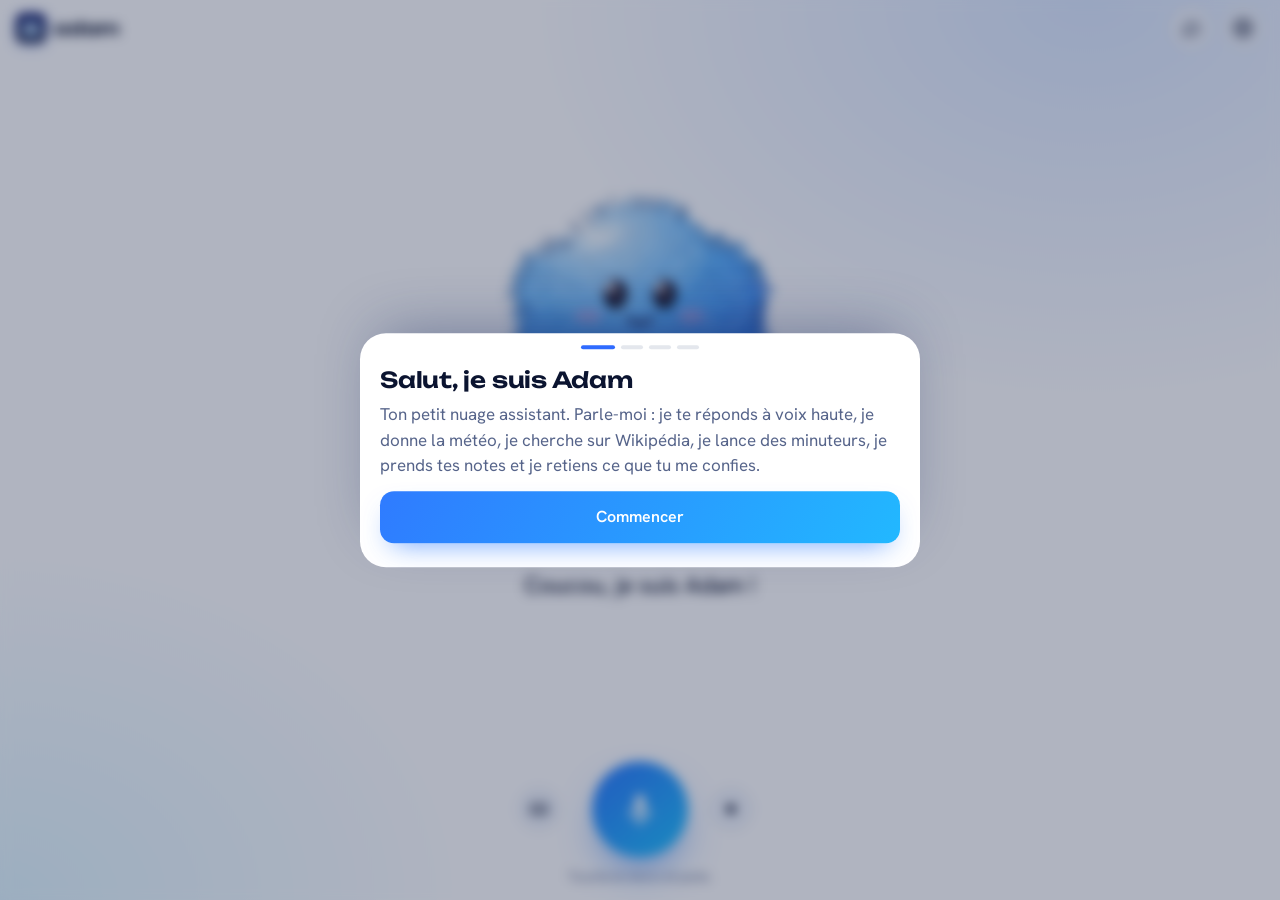
<file: index.html>
<!DOCTYPE html>
<html lang="fr">
<head>
<meta charset="utf-8">
<meta name="viewport" content="width=device-width, initial-scale=1, viewport-fit=cover, user-scalable=no">
<title>Adam</title>
<meta name="description" content="Adam, ton petit nuage assistant : parle-lui, il te répond.">
<meta name="theme-color" content="#ffffff">
<meta name="apple-mobile-web-app-capable" content="yes">
<meta name="mobile-web-app-capable" content="yes">
<meta name="apple-mobile-web-app-title" content="Adam">
<meta name="apple-mobile-web-app-status-bar-style" content="default">
<link rel="apple-touch-icon" href="icone-180.png">
<link rel="icon" type="image/png" href="favicon.png">
<link rel="manifest" href="manifest.webmanifest">
<link rel="preconnect" href="https://fonts.googleapis.com">
<link rel="preconnect" href="https://fonts.gstatic.com" crossorigin>
<link rel="stylesheet" href="https://fonts.googleapis.com/css2?family=Unbounded:wght@600;700&family=Hanken+Grotesk:wght@400;500;600&family=Martian+Mono:wght@400;500&display=swap">
<link rel="stylesheet" href="app.css?v=4">
</head>
<body data-perso="adam">
<div id="fond"></div>
<canvas id="feux" aria-hidden="true"></canvas>

<div class="ecran">
  <header class="haut">
    <div class="marque"><img src="icone-180.png" alt="" style="border-radius:8px"> adam</div>
    <button class="rond" id="btnDiscussion" type="button" aria-label="Discussion">
      <svg viewBox="0 0 24 24" fill="none" stroke="currentColor" stroke-width="2" stroke-linecap="round" stroke-linejoin="round"><path d="M21 12a8 8 0 0 1-11.6 7.1L4 20l1-4.6A8 8 0 1 1 21 12z"/></svg>
    </button>
    <button class="rond" id="btnReglages" type="button" aria-label="Réglages">
      <svg viewBox="0 0 24 24" fill="none" stroke="currentColor" stroke-width="2" stroke-linecap="round" stroke-linejoin="round"><circle cx="12" cy="12" r="3"/><path d="M19.4 15a1.7 1.7 0 0 0 .3 1.8l.1.1a2 2 0 1 1-2.8 2.8l-.1-.1a1.7 1.7 0 0 0-1.8-.3 1.7 1.7 0 0 0-1 1.5V21a2 2 0 1 1-4 0v-.1a1.7 1.7 0 0 0-1.1-1.5 1.7 1.7 0 0 0-1.8.3l-.1.1a2 2 0 1 1-2.8-2.8l.1-.1a1.7 1.7 0 0 0 .3-1.8 1.7 1.7 0 0 0-1.5-1H3a2 2 0 1 1 0-4h.1a1.7 1.7 0 0 0 1.5-1.1 1.7 1.7 0 0 0-.3-1.8l-.1-.1a2 2 0 1 1 2.8-2.8l.1.1a1.7 1.7 0 0 0 1.8.3H9a1.7 1.7 0 0 0 1-1.5V3a2 2 0 1 1 4 0v.1a1.7 1.7 0 0 0 1 1.5 1.7 1.7 0 0 0 1.8-.3l.1-.1a2 2 0 1 1 2.8 2.8l-.1.1a1.7 1.7 0 0 0-.3 1.8V9a1.7 1.7 0 0 0 1.5 1H21a2 2 0 1 1 0 4h-.1a1.7 1.7 0 0 0-1.5 1z"/></svg>
    </button>
  </header>

  <main class="scene">
    <div id="cloud" role="button" tabindex="0" aria-label="Parler à Adam">
<svg viewBox="0 0 260 190" id="cloudSvg" aria-hidden="true">
        <defs>
          <!-- v14 : LA FAMILLE D'ADAM — 6 persos en pate a modeler brillante -->
          <clipPath id="c-adam">
            <ellipse cx="130" cy="126" rx="98" ry="50"/><ellipse cx="80" cy="96" rx="50" ry="44"/>
            <ellipse cx="180" cy="96" rx="50" ry="44"/><ellipse cx="130" cy="70" rx="58" ry="48"/>
          </clipPath>
          <clipPath id="c-nova"><ellipse cx="130" cy="108" rx="86" ry="76"/></clipPath>
          <clipPath id="c-mochi"><path d="M28 134 C28 78 72 52 130 52 C188 52 232 78 232 134 C232 170 196 182 130 182 C64 182 28 170 28 134 Z"/></clipPath>
          <clipPath id="c-piment"><path d="M130 24 C178 24 214 86 214 128 C214 164 180 184 130 184 C80 184 46 164 46 128 C46 86 82 24 130 24 Z"/></clipPath>
          <clipPath id="c-miel"><path d="M52 86 C52 52 88 44 130 44 C172 44 208 52 208 86 L216 150 C218 174 186 184 130 184 C74 184 42 174 44 150 Z"/></clipPath>
          <clipPath id="c-pousse"><path d="M130 30 C188 30 212 76 210 118 C208 162 176 184 130 184 C84 184 52 162 50 118 C48 76 72 30 130 30 Z"/></clipPath>

          <!-- matiere : une couleur par perso (clair en haut a gauche, profond sur les bords) -->
          <radialGradient id="g-adam" cx="36%" cy="24%" r="85%"><stop offset="0" stop-color="#d9f1ff"/><stop offset=".45" stop-color="#5cb4ff"/><stop offset="1" stop-color="#1d5fe0"/></radialGradient>
          <radialGradient id="g-nova" cx="36%" cy="26%" r="82%"><stop offset="0" stop-color="#eee3ff"/><stop offset=".45" stop-color="#a27bff"/><stop offset="1" stop-color="#5226cf"/></radialGradient>
          <radialGradient id="g-mochi" cx="36%" cy="26%" r="85%"><stop offset="0" stop-color="#ffe6f2"/><stop offset=".45" stop-color="#ff7dba"/><stop offset="1" stop-color="#d42a78"/></radialGradient>
          <radialGradient id="g-piment" cx="36%" cy="26%" r="84%"><stop offset="0" stop-color="#ffe2d8"/><stop offset=".45" stop-color="#ff7656"/><stop offset="1" stop-color="#cf2f1d"/></radialGradient>
          <radialGradient id="g-miel" cx="36%" cy="26%" r="84%"><stop offset="0" stop-color="#fff6cf"/><stop offset=".45" stop-color="#ffc640"/><stop offset="1" stop-color="#e07f06"/></radialGradient>
          <radialGradient id="g-pousse" cx="36%" cy="26%" r="84%"><stop offset="0" stop-color="#e9ffd9"/><stop offset=".45" stop-color="#74da5e"/><stop offset="1" stop-color="#258f35"/></radialGradient>
          <linearGradient id="g-ombreBas" x1="0" y1="0" x2="0" y2="1"><stop offset=".55" stop-color="#140a30" stop-opacity="0"/><stop offset="1" stop-color="#140a30" stop-opacity=".26"/></linearGradient>
          <radialGradient id="g-rim" cx="50%" cy="45%" r="62%"><stop offset=".72" stop-color="#fff" stop-opacity="0"/><stop offset="1" stop-color="#fff" stop-opacity=".32"/></radialGradient>
          <radialGradient id="g-reflet" cx="50%" cy="50%" r="50%"><stop offset="0" stop-color="#fff" stop-opacity=".9"/><stop offset=".6" stop-color="#fff" stop-opacity=".25"/><stop offset="1" stop-color="#fff" stop-opacity="0"/></radialGradient>
          <radialGradient id="g-sol" cx="50%" cy="50%" r="50%"><stop offset="0" stop-color="#140a30" stop-opacity=".22"/><stop offset="1" stop-color="#140a30" stop-opacity="0"/></radialGradient>
          <radialGradient id="g-etoile" cx="40%" cy="30%" r="70%"><stop offset="0" stop-color="#fff6b0"/><stop offset="1" stop-color="#ffb800"/></radialGradient>
          <radialGradient id="g-casque" cx="35%" cy="30%" r="75%"><stop offset="0" stop-color="#6c6c8e"/><stop offset="1" stop-color="#22223a"/></radialGradient>
          <radialGradient id="g-couronne" cx="40%" cy="30%" r="80%"><stop offset="0" stop-color="#ffd9ea"/><stop offset="1" stop-color="#f0498c"/></radialGradient>
          <radialGradient id="g-flamme" cx="40%" cy="70%" r="80%"><stop offset="0" stop-color="#fff2a8"/><stop offset=".5" stop-color="#ffb12e"/><stop offset="1" stop-color="#ff6a1f"/></radialGradient>
          <radialGradient id="g-feuille" cx="35%" cy="30%" r="80%"><stop offset="0" stop-color="#c8ff9e"/><stop offset="1" stop-color="#2f9e2f"/></radialGradient>
          <radialGradient id="pupG" cx="38%" cy="28%" r="70%"><stop offset="0" stop-color="#3b3352"/><stop offset="1" stop-color="#0d0a18"/></radialGradient>
          <filter id="flou" x="-50%" y="-50%" width="200%" height="200%"><feGaussianBlur stdDeviation="3"/></filter>
          <!-- v15 : fourrure douce (bords duveteux + grain de feutrine) -->
          <filter id="fourrure" x="-8%" y="-12%" width="116%" height="124%">
            <feTurbulence type="fractalNoise" baseFrequency=".55" numOctaves="2" seed="4" result="n"/>
            <feDisplacementMap in="SourceGraphic" in2="n" scale="4.5" xChannelSelector="R" yChannelSelector="G" result="d"/>
            <feTurbulence type="fractalNoise" baseFrequency=".9" numOctaves="2" seed="9" result="g"/>
            <feColorMatrix in="g" type="matrix" values="0 0 0 0 1  0 0 0 0 1  0 0 0 0 1  0 0 0 .34 -.15" result="clair"/>
            <feColorMatrix in="g" type="matrix" values="0 0 0 0 .08  0 0 0 0 .04  0 0 0 0 .2  0 0 0 -.3 .1" result="sombre"/>
            <feComposite in="clair" in2="d" operator="in" result="c2"/>
            <feComposite in="sombre" in2="d" operator="in" result="s2"/>
            <feMerge><feMergeNode in="d"/><feMergeNode in="s2"/><feMergeNode in="c2"/></feMerge>
          </filter>
        </defs>

        <!-- ombre au sol -->
        <ellipse id="sol" cx="130" cy="186" rx="78" ry="7" fill="url(#g-sol)"/>

        <g id="cloudBody" filter="url(#fourrure)">
          <!-- ADAM : le nuage (bleu) -->
          <g class="corps" data-p="adam">
            <g clip-path="url(#c-adam)">
              <rect width="260" height="190" fill="url(#g-adam)"/><rect width="260" height="190" fill="url(#g-ombreBas)"/>
              <rect width="260" height="190" fill="url(#g-rim)"/>
              <ellipse cx="98" cy="50" rx="34" ry="16" fill="url(#g-reflet)" transform="rotate(-18 98 50)"/>
              <ellipse cx="84" cy="44" rx="7" ry="4" fill="#fff" opacity=".9" transform="rotate(-25 84 44)"/>
            </g>
          </g>

          <!-- NOVA : la boule a antenne etoilee (violet) -->
          <g class="corps" data-p="nova">
            <g class="acc acc-antenne"><path d="M130 34 Q127 18 139 8" fill="none" stroke="#6a3fe0" stroke-width="5" stroke-linecap="round"/>
            <g class="acc acc-etoile"><path d="M140 -6 L144.5 3 L154 4.2 L147 10.8 L148.8 20.2 L140 15.6 L131.2 20.2 L133 10.8 L126 4.2 L135.5 3 Z" fill="url(#g-etoile)" stroke="#ffb800" stroke-width="2.5" stroke-linejoin="round"/></g></g>
            <g clip-path="url(#c-nova)">
              <rect width="260" height="190" fill="url(#g-nova)"/><rect width="260" height="190" fill="url(#g-ombreBas)"/>
              <rect width="260" height="190" fill="url(#g-rim)"/>
              <ellipse cx="96" cy="58" rx="30" ry="16" fill="url(#g-reflet)" transform="rotate(-28 96 58)"/>
              <ellipse cx="84" cy="54" rx="7" ry="4" fill="#fff" opacity=".9" transform="rotate(-35 84 54)"/>
            </g>
          </g>

          <!-- MOCHI : le mochi au casque audio (rose) -->
          <g class="corps" data-p="mochi">
            <g clip-path="url(#c-mochi)">
              <rect width="260" height="190" fill="url(#g-mochi)"/><rect width="260" height="190" fill="url(#g-ombreBas)"/>
              <rect width="260" height="190" fill="url(#g-rim)"/>
              <ellipse cx="88" cy="74" rx="34" ry="14" fill="url(#g-reflet)" transform="rotate(-16 88 74)"/>
              <ellipse cx="72" cy="72" rx="7" ry="4" fill="#fff" opacity=".9" transform="rotate(-20 72 72)"/>
            </g>
            <g class="acc acc-casque"><path d="M40 118 C36 40 224 40 220 118" fill="none" stroke="#2c2c48" stroke-width="9" stroke-linecap="round"/>
            <path d="M48 92 C64 52 196 52 212 92" fill="none" stroke="#fff" stroke-opacity=".22" stroke-width="2.5" stroke-linecap="round"/>
            <rect x="18" y="98" width="30" height="44" rx="13" fill="url(#g-casque)"/>
            <rect x="212" y="98" width="30" height="44" rx="13" fill="url(#g-casque)"/>
            <rect x="24" y="104" width="7" height="16" rx="3.5" fill="#fff" opacity=".25"/>
            <rect x="218" y="104" width="7" height="16" rx="3.5" fill="#fff" opacity=".25"/></g>
          </g>

          <!-- PIMENT : l'oeuf a la petite flamme (corail) -->
          <g class="corps" data-p="piment">
            <g class="acc acc-flamme"><path d="M130 30 C112 20 120 4 134 -4 C130 6 144 8 146 18 C148 26 140 32 130 30 Z" fill="url(#g-flamme)"/>
            <path d="M131 26 C124 20 128 12 134 8 C134 14 140 16 139 21 C138 25 135 27 131 26 Z" fill="#fff4b8" opacity=".85"/></g>
            <g clip-path="url(#c-piment)">
              <rect width="260" height="190" fill="url(#g-piment)"/><rect width="260" height="190" fill="url(#g-ombreBas)"/>
              <rect width="260" height="190" fill="url(#g-rim)"/>
              <ellipse cx="100" cy="62" rx="26" ry="14" fill="url(#g-reflet)" transform="rotate(-40 100 62)"/>
              <ellipse cx="90" cy="60" rx="6" ry="3.6" fill="#fff" opacity=".9" transform="rotate(-48 90 60)"/>
            </g>
          </g>

          <!-- MIEL : le flan a la couronne (dore) -->
          <g class="corps" data-p="miel">
            <g clip-path="url(#c-miel)">
              <rect width="260" height="190" fill="url(#g-miel)"/><rect width="260" height="190" fill="url(#g-ombreBas)"/>
              <path d="M40 40 H220 V70 C206 70 204 84 192 84 C180 84 180 66 166 70 C154 74 156 92 142 90 C130 88 132 72 118 72 C104 72 106 86 92 84 C80 82 82 68 68 70 C56 72 50 66 40 64 Z" fill="#c4650a" opacity=".55"/>
              <rect width="260" height="190" fill="url(#g-rim)"/>
              <ellipse cx="94" cy="58" rx="30" ry="10" fill="url(#g-reflet)" transform="rotate(-8 94 58)"/>
              <ellipse cx="80" cy="56" rx="7" ry="3.6" fill="#fff" opacity=".9" transform="rotate(-10 80 56)"/>
            </g>
            <g class="acc acc-couronne"><path d="M100 48 L97 20 L114 34 L130 12 L146 34 L163 20 L160 48 Z" fill="url(#g-couronne)" stroke="#e23a7f" stroke-width="2.5" stroke-linejoin="round"/>
            <circle cx="97" cy="19" r="4.5" fill="#fff4fa"/><circle cx="130" cy="11" r="5" fill="#fff4fa"/><circle cx="163" cy="19" r="4.5" fill="#fff4fa"/></g>
          </g>

          <!-- POUSSE : le haricot a la pousse (vert) -->
          <g class="corps" data-p="pousse">
            <g class="acc acc-pousse"><path d="M130 34 C130 26 129 20 127 14" fill="none" stroke="#2f8f2f" stroke-width="4.5" stroke-linecap="round"/>
            <path d="M127 16 C112 2 96 6 92 15 C104 24 118 24 127 16 Z" fill="url(#g-feuille)"/>
            <path d="M128 14 C140 -2 160 0 165 9 C152 20 138 20 128 14 Z" fill="url(#g-feuille)"/>
            <path d="M125 15 C114 11 104 12 97 15 M130 13 C142 8 152 7 160 9" fill="none" stroke="#1f7a1f" stroke-opacity=".45" stroke-width="1.6" stroke-linecap="round"/></g>
            <g clip-path="url(#c-pousse)">
              <rect width="260" height="190" fill="url(#g-pousse)"/><rect width="260" height="190" fill="url(#g-ombreBas)"/>
              <rect width="260" height="190" fill="url(#g-rim)"/>
              <ellipse cx="98" cy="62" rx="28" ry="15" fill="url(#g-reflet)" transform="rotate(-32 98 62)"/>
              <ellipse cx="86" cy="58" rx="6.5" ry="3.8" fill="#fff" opacity=".9" transform="rotate(-38 86 58)"/>
            </g>
          </g>
        </g>

        <!-- Yeux : deux petits points brillants -->
        <g id="eyes">
          <ellipse class="eyeW eyeWL" cx="110" cy="96" rx="11" ry="14" fill="transparent"/>
          <ellipse class="eyeW eyeWR" cx="150" cy="96" rx="11" ry="14" fill="transparent"/>
          <g class="pupil pupilL">
            <ellipse class="iris" cx="110" cy="96" rx="9.5" ry="12" fill="url(#pupG)"/>
            <circle class="sp big" cx="106.5" cy="90.5" r="3.6" fill="#fff"/>
            <circle class="sp sml" cx="113" cy="100" r="1.6" fill="#fff" opacity=".7"/>
          </g>
          <g class="pupil pupilR">
            <ellipse class="iris" cx="150" cy="96" rx="9.5" ry="12" fill="url(#pupG)"/>
            <circle class="sp big" cx="146.5" cy="90.5" r="3.6" fill="#fff"/>
            <circle class="sp sml" cx="153" cy="100" r="1.6" fill="#fff" opacity=".7"/>
          </g>
        </g>

        <!-- yeux heureux ^^ / clin d'oeil -->
        <g id="happyEyes" fill="none" stroke="#1d1530" stroke-width="5" stroke-linecap="round">
          <path class="arcL" d="M99 100 Q110 84 121 100"/>
          <path class="arcR" d="M139 100 Q150 84 161 100"/>
        </g>
        <!-- yeux coeur -->
        <g id="heartEyes" fill="#ff3d7a" stroke="#fff" stroke-width="1.8">
          <path class="hL" d="M110 108 C95 98 98 82 110 90 C122 82 125 98 110 108 Z"/>
          <path class="hR" d="M150 108 C135 98 138 82 150 90 C162 82 165 98 150 108 Z"/>
        </g>
        <!-- larme -->
        <path id="larme" d="M98 110 Q90 123 98 130 Q106 123 98 110 Z" fill="#7fd0ff" stroke="#fff" stroke-width="1.5"/>

        <!-- Joues -->
        <ellipse class="blush" cx="88" cy="114" rx="11" ry="6.5" fill="#ff9cc0" opacity=".35"/>
        <ellipse class="blush" cx="172" cy="114" rx="11" ry="6.5" fill="#ff9cc0" opacity=".35"/>

        <!-- Bouche -->
        <path id="mouth" d="M121 116 Q130 124 139 116" stroke="#2a1838" stroke-width="2.8" fill="none" stroke-linecap="round"/>

        <!-- Etoiles decoratives -->
        <g id="deco">
          <path class="star s1" d="M30 52l2.5 5 5.5.8-4 3.9.9 5.5-4.9-2.6-4.9 2.6.9-5.5-4-3.9 5.5-.8z" fill="#fff"/>
          <path class="star s2" d="M228 44l2 4 4.4.6-3.2 3.1.7 4.4-3.9-2.1-3.9 2.1.7-4.4-3.2-3.1 4.4-.6z" fill="#fff"/>
          <circle class="star s3" cx="22" cy="88" r="2" fill="#fff"/>
          <circle class="star s4" cx="238" cy="80" r="1.6" fill="#fff"/>
          <circle class="star s5" cx="48" cy="34" r="1.5" fill="#fff"/>
          <circle class="star s6" cx="212" cy="30" r="1.5" fill="#fff"/>
        </g>

        <!-- Points de reflexion -->
        <g id="thinkDots" opacity="0">
          <circle cx="196" cy="50" r="3.4" fill="#fff"/>
          <circle cx="208" cy="40" r="2.7" fill="#fff" opacity=".75"/>
          <circle cx="218" cy="31" r="2" fill="#fff" opacity=".45"/>
        </g>
      </svg>
    </div>
    <div id="ombre" aria-hidden="true"></div>
    <canvas id="ligne" aria-hidden="true"></canvas>
    <div class="paroles" aria-live="polite">
      <div id="etat"></div>
      <div id="dejaDit"></div>
      <div id="reponse">Coucou, je suis Adam !</div>
      <button class="signaler" id="btnSignaler" type="button" hidden>Signaler cette réponse</button>
      <div class="actions-carte" id="actions"></div>
      <div class="minuteurs" id="minuteurs"></div>
    </div>
  </main>

  <footer class="bas">
    <form class="saisie" id="saisie" hidden>
      <input id="texte" type="text" enterkeyhint="send" autocomplete="off" placeholder="Écris à Adam…" aria-label="Message pour Adam">
      <button type="submit">Envoyer</button>
    </form>
    <div class="commandes">
      <button class="rond" id="btnClavier" type="button" aria-label="Écrire au lieu de parler">
        <svg viewBox="0 0 24 24" fill="none" stroke="currentColor" stroke-width="2" stroke-linecap="round"><rect x="2.5" y="6" width="19" height="12" rx="2.5"/><path d="M6 10h.01M10 10h.01M14 10h.01M18 10h.01M7 14h10"/></svg>
      </button>
      <button id="micro" type="button" aria-label="Parler à Adam">
        <svg viewBox="0 0 24 24" fill="currentColor"><path d="M12 15a3 3 0 0 0 3-3V6a3 3 0 1 0-6 0v6a3 3 0 0 0 3 3zm5-3a5 5 0 0 1-10 0H5a7 7 0 0 0 6 6.92V22h2v-3.08A7 7 0 0 0 19 12h-2z"/></svg>
      </button>
      <button class="rond" id="btnStop" type="button" aria-label="Faire taire Adam">
        <svg viewBox="0 0 24 24" fill="currentColor"><rect x="7" y="7" width="10" height="10" rx="2"/></svg>
      </button>
    </div>
    <div class="astuce" id="astuce">Touche le micro et parle.</div>
  </footer>
</div>

<div class="voile" id="voile" hidden></div>

<!-- Bienvenue -->
<section class="feuille" id="bienvenue" role="dialog" aria-modal="true" aria-labelledby="bvTitre" hidden>
  <div class="poignee"></div>
  <div class="etape-dots" aria-hidden="true"><i></i><i></i><i></i><i></i></div>
  <div data-etape="1">
    <h2 id="bvTitre">Salut, je suis Adam</h2>
    <p>Ton petit nuage assistant. Parle-moi : je te réponds à voix haute, je donne la météo, je cherche sur Wikipédia, je lance des minuteurs, je prends tes notes et je retiens ce que tu me confies.</p>
    <div id="astuceInstall" hidden>
      <h3>Installe-moi</h3>
      <p>Touche <span class="partager" aria-label="Partager"><svg viewBox="0 0 24 24" fill="none" stroke="#2f6bff" stroke-width="2.2" stroke-linecap="round" stroke-linejoin="round"><path d="M12 3v12M7 8l5-5 5 5M5 13v6a2 2 0 0 0 2 2h10a2 2 0 0 0 2-2v-6"/></svg></span> en bas de Safari, puis <strong>Sur l'écran d'accueil</strong>. Je serai là, comme une vraie appli.</p>
    </div>
    <button class="btn large" data-suivant="2" type="button">Commencer</button>
  </div>
  <div data-etape="2" hidden>
    <h2 id="cTitre">Avant de commencer</h2>
    <p id="cIntro"></p>
    <label class="coche"><input type="checkbox" id="cIA"> <span id="cIALabel"></span></label>
    <p class="petit" id="cIADetail"></p>
    <p class="petit" id="cPied"></p>
    <p class="petit"><a href="#" class="lienLegal" data-doc="confidentialite">Politique de confidentialité</a> · <a href="#" class="lienLegal" data-doc="conditions">Conditions d'utilisation</a></p>
    <button class="btn large" id="cAccepter" type="button" disabled>Accepter et continuer</button>
    <button class="btn doux large" id="cRefuser" type="button" style="margin-top:10px">Non merci</button>
  </div>
  <div data-etape="3" hidden>
    <h2>Ta clé gratuite pour mon cerveau</h2>
    <p>Je réfléchis grâce à <strong>Gemini de Google</strong>, c'est <strong>gratuit</strong> :</p>
    <div class="choixCerveau" role="group" aria-label="Choisir le cerveau d'Adam" hidden>
      <button class="btn doux" id="bvGroq" type="button" aria-pressed="true">Groq</button>
      <button class="btn doux" id="bvGemini" type="button" aria-pressed="false">Gemini (Google)</button>
    </div>
    <div id="bvAideGroq" hidden>
      <ol>
        <li>Ouvre le site de Groq avec le bouton ci-dessous et crée un compte.</li>
        <li>Touche <strong>Create API Key</strong>, nomme-la « Adam », puis copie la clé (elle commence par <strong>gsk_</strong>).</li>
        <li>Reviens ici et colle-la.</li>
      </ol>
      <a class="btn doux large" href="https://console.groq.com/keys" target="_blank" rel="noopener">Ouvrir console.groq.com</a>
    </div>
    <div id="bvAideGemini">
      <ol>
        <li>Ouvre Google AI Studio avec le bouton ci-dessous et connecte-toi avec ton compte Google.</li>
        <li>Touche <strong>Create API key</strong>, puis copie la clé (elle commence par <strong>AQ.</strong> ou <strong>AIza</strong>).</li>
        <li>Reviens ici et colle-la.</li>
      </ol>
      <a class="btn doux large" href="https://aistudio.google.com/apikey" target="_blank" rel="noopener">Ouvrir aistudio.google.com</a>
      <p style="font-size:13px;margin-top:8px">Avec l'offre gratuite de Gemini, Google peut utiliser tes demandes pour améliorer ses services.</p>
    </div>
    <div style="height:12px"></div>
    <input class="champ" id="bvCle" type="password" autocomplete="off" autocapitalize="off" spellcheck="false" placeholder="Colle ta clé Gemini (AQ.… ou AIza…) ici" aria-label="Clé Gemini">
    <div class="msg" id="bvMsg"></div>
    <button class="btn large" id="bvTester" type="button" style="margin-top:6px">Enregistrer ma clé</button>
    <p style="font-size:13px;margin-top:12px">Ta clé reste sur ce téléphone. Personne d'autre ne la voit.</p>
  </div>
  <div data-etape="4" hidden>
    <h2>Dernière chose : le micro</h2>
    <p>Pour que je t'entende, autorise le micro. Je n'écoute que quand tu touches le bouton.</p>
    <button class="btn large" id="bvMicro" type="button">Autoriser le micro et commencer</button>
    <button class="btn doux large" id="bvSansMicro" type="button" style="margin-top:10px">Plus tard, je vais écrire</button>
  </div>
</section>

<!-- Réglages -->
<section class="feuille" id="reglages" role="dialog" aria-modal="true" aria-labelledby="rgTitre" hidden>
  <div class="poignee"></div>
  <h2 id="rgTitre">Réglages</h2>
  <h3 hidden>Cerveau</h3>
  <select hidden class="champ" id="rgCerveau" aria-label="Choisir le cerveau d'Adam"><option value="groq">Groq (gratuit)</option><option value="gemini">Gemini de Google</option></select>
  <div class="msg" id="rgCerveauMsg"></div>
  <h3>Clé Gemini (mon cerveau)</h3>
  <div class="ligneChamp"><input class="champ" id="rgCleG" type="password" autocomplete="off" autocapitalize="off" spellcheck="false" placeholder="AQ.… ou AIza…" aria-label="Clé Gemini"><button class="btn" id="rgTesterG" type="button">Enregistrer</button></div>
  <div class="msg" id="rgMsgG"></div>
  <a href="https://aistudio.google.com/apikey" target="_blank" rel="noopener" style="color:var(--ciel);font-size:14px">Créer ma clé sur aistudio.google.com</a>
  <details style="margin-top:14px"><summary style="color:var(--brume);font-size:14px">Avancé : ancienne clé Groq (facultatif)</summary>
  <h3>Clé Groq</h3>
  <div class="ligneChamp"><input class="champ" id="rgCle" type="password" autocomplete="off" autocapitalize="off" spellcheck="false" placeholder="gsk_…" aria-label="Clé Groq"><button class="btn" id="rgTester" type="button">Vérifier</button></div>
  <div class="msg" id="rgMsg"></div>
  <a href="https://console.groq.com/keys" target="_blank" rel="noopener" style="color:var(--ciel);font-size:14px">Créer ou retrouver ma clé sur console.groq.com</a>
  </details>
  <h3>Voix</h3>
  <select class="champ" id="rgVoix" aria-label="Voix d'Adam"></select>
  <label style="display:flex;align-items:center;gap:12px;margin-top:12px;color:var(--brume);font-size:15px">Vitesse <input id="rgVitesse" type="range" min="0.8" max="1.4" step="0.05" style="flex:1"></label>
  <button class="btn doux" id="rgEssai" type="button" style="margin-top:10px">Écouter</button>
  <h3>Couleur</h3>
  <div class="nuancier" id="rgCouleurs" role="group" aria-label="Couleur d'Adam">
    <button class="teinte" data-t="bleu" style="--c:#7ec0ff" type="button"><i></i>Adam</button>
    <button class="teinte" data-t="violet" style="--c:#b49bff" type="button"><i></i>Nova</button>
    <button class="teinte" data-t="rose" style="--c:#ff9cc4" type="button"><i></i>Mochi</button>
    <button class="teinte" data-t="rouge" style="--c:#ff8a7a" type="button"><i></i>Piment</button>
    <button class="teinte" data-t="or" style="--c:#ffc970" type="button"><i></i>Miel</button>
    <button class="teinte" data-t="vert" style="--c:#8ce0a8" type="button"><i></i>Pousse</button>
    <button class="teinte" data-t="arcenciel" style="--c:#ff9cc4" type="button"><i style="background:conic-gradient(#ff7a7a,#ffc970,#8ce0a8,#7ec0ff,#b49bff,#ff7a7a)"></i>Arc-en-ciel</button>
  </div>
  <h3>« Dis Siri, Adam »</h3>
  <ol>
    <li>Ouvre l'appli <strong>Raccourcis</strong> et touche <strong>+</strong>.</li>
    <li>Ajoute l'action <strong>Ouvrir les URL</strong> et colle ce lien : <br><code id="lienSiri" style="font-size:13px;word-break:break-all;color:var(--texte)"></code></li>
    <li>Nomme le raccourci <strong>Adam</strong>.</li>
    <li>Dis « <strong>Dis Siri, Adam</strong> » : je m'ouvre, prêt à t'écouter.</li>
  </ol>
  <button class="btn doux" id="copierSiri" type="button">Copier le lien</button>
  <h3>Confidentialité et données</h3>
  <label class="coche"><input type="checkbox" id="rgConsent"> <span>Envoyer mes demandes et ma voix à l'IA choisie (Groq ou Gemini) pour obtenir les réponses</span></label>
  <p class="petit" id="rgConsentDate"></p>
  <button class="btn doux" id="rgLegal" type="button">Textes légaux</button>
  <p class="petit" id="rgSignalements" style="margin-top:12px"></p>
  <button class="btn doux" id="rgCopierSig" type="button" hidden>Copier mes signalements</button>
  <button class="btn danger" id="rgEffacerTout" type="button" style="margin-top:10px">Effacer toutes mes données</button>
  <div class="msg" id="rgEffacerConfirm" hidden>Cela supprime ta clé, ta mémoire, tes notes et ta discussion. <button class="btn danger" id="rgEffacerOui" type="button">Oui, tout effacer</button> <button class="btn doux" id="rgEffacerNon" type="button">Annuler</button></div>
  <h3>Ce que je sais de toi</h3>
  <ul class="memoire" id="rgMemoire" style="color:var(--brume);padding-left:20px"></ul>
  <button class="btn danger" id="rgOublier" type="button">Tout oublier</button>
  <p style="font-size:13px;margin-top:22px">Adam Web 1.1 · gratuit, pour toujours · tes données restent sur ce téléphone. <a href="#" id="ouvrirLegal" style="color:var(--ciel)">Mentions légales</a></p>
  <button class="btn large" data-fermer type="button" style="margin-top:6px">Terminé</button>
</section>

<!-- Textes légaux -->
<section class="feuille" id="legal" role="dialog" aria-modal="true" aria-labelledby="lgTitre" hidden>
  <div class="poignee"></div>
  <h2 id="lgTitre">Informations légales</h2>
  <div id="legalCorps"></div>
  <button class="btn doux large" id="legalRetour" type="button" style="margin-top:10px">Retour</button>
</section>

<!-- Discussion -->
<section class="feuille" id="discussion" role="dialog" aria-modal="true" aria-labelledby="dcTitre" hidden>
  <div class="poignee"></div>
  <h2 id="dcTitre">Discussion</h2>
  <div class="bulles" id="bulles"></div>
  <button class="btn doux large" id="dcEffacer" type="button" style="margin-top:10px">Nouvelle discussion</button>
  <button class="btn large" data-fermer type="button" style="margin-top:10px">Fermer</button>
</section>

<script src="fourrure.js?v=3"></script>
<script src="legal.js?v=4"></script>
<script src="app.js?v=7"></script>
</body>
</html>
</file>
<file: app.css>
/* ================== ADAM WEB (iPhone) ==================
   Mise en page : un écran de téléphone, le nuage au centre comme un visage,
   ce qu'il dit juste en dessous, et un gros bouton micro sous le pouce. */
:root{
  --fond:#ffffff;
  --fond-2:#f2f6fd;
  --texte:#0b1430;
  --brume:#56648a;
  --ciel:#2f6bff;
  --neon:#0ea5e9;
  --rose:#ff6fa3;
  --trait:rgba(16,36,96,.11);
  --carte:#ffffff;
  --ombre:0 18px 44px -22px rgba(24,56,140,.35);
  --f-titre:"Unbounded","Arial Rounded MT Bold","Segoe UI",system-ui,sans-serif;
  --f-texte:"Hanken Grotesk",-apple-system,"SF Pro Text","Segoe UI",system-ui,sans-serif;
  --f-mono:"Martian Mono",ui-monospace,"SF Mono",Menlo,monospace;
  --teinte:0deg;
  --lvl:0;
  --eyeX:0px;--eyeY:0px;
  color-scheme:light;
}
*{box-sizing:border-box;-webkit-tap-highlight-color:transparent}
html,body{height:100%}
html{background:var(--fond);-webkit-text-size-adjust:100%}
body{margin:0;background:var(--fond);color:var(--texte);font-family:var(--f-texte);font-size:17px;line-height:1.5;
  -webkit-font-smoothing:antialiased;overflow:hidden;overscroll-behavior:none;-webkit-user-select:none;user-select:none}
[hidden]{display:none!important}
button{font:inherit;color:inherit}
:focus-visible{outline:2px solid var(--ciel);outline-offset:3px;border-radius:10px}

#fond{position:fixed;inset:0;z-index:0;pointer-events:none;
  background:radial-gradient(70vmax 50vmax at 85% 0%,rgba(120,170,255,.25),transparent 62%),
             radial-gradient(60vmax 45vmax at 0% 100%,rgba(110,215,255,.2),transparent 60%),var(--fond)}
body.listening #fond{background:radial-gradient(70vmax 50vmax at 50% 30%,rgba(90,170,255,.32),transparent 62%),
             radial-gradient(60vmax 45vmax at 0% 100%,rgba(110,215,255,.25),transparent 60%),var(--fond)}

.ecran{position:relative;z-index:1;height:100%;display:grid;grid-template-rows:auto minmax(0,1fr) auto;grid-template-columns:minmax(0,1fr);
  padding:env(safe-area-inset-top,0px) max(16px,env(safe-area-inset-right,0px)) env(safe-area-inset-bottom,0px) max(16px,env(safe-area-inset-left,0px))}

/* barre du haut */
.haut{display:flex;align-items:center;gap:10px;height:56px}
.marque{display:flex;align-items:center;gap:8px;font-family:var(--f-titre);font-weight:600;font-size:18px;letter-spacing:-.01em}
.marque img{width:30px;filter:drop-shadow(0 2px 5px rgba(40,100,230,.45))}
.rond{appearance:none;border:0;width:42px;height:42px;border-radius:50%;background:var(--fond-2);display:grid;place-items:center;cursor:pointer;box-shadow:inset 0 0 0 1px var(--trait)}
.rond svg{width:20px;height:20px}
.haut .rond:first-of-type{margin-left:auto}

/* scène */
.scene{position:relative;display:grid;grid-template-columns:minmax(0,1fr);align-content:center;justify-items:center;gap:14px;min-height:0;overflow:hidden;padding-block:8px}
body.clavier #cloud{width:min(44vw,190px)}
body.clavier #ligne{height:36px}
body.clavier .paroles{min-height:0}
#cloud{width:min(64vw,320px);aspect-ratio:260/190;height:auto;position:relative;cursor:pointer;
  animation:bob 3.8s ease-in-out infinite,breathe 5s ease-in-out infinite;filter:drop-shadow(0 18px 26px rgba(40,90,200,.28))}
@keyframes bob{0%,100%{translate:0 0}50%{translate:0 -9px}}
@keyframes breathe{0%,100%{scale:1}50%{scale:1.025}}
body.listening #cloud{animation:bob 3.8s ease-in-out infinite,breatheListen 2.4s ease-in-out infinite;filter:drop-shadow(0 18px 34px rgba(30,140,255,.5))}
body.speaking #cloud{animation:bob 3.8s ease-in-out infinite,speakPulse .35s ease-in-out infinite}
@keyframes breatheListen{0%,100%{scale:1}50%{scale:1.045}}
@keyframes speakPulse{0%,100%{scale:1}50%{scale:1.018}}
#cloudSvg{width:100%;height:100%;overflow:visible;filter:hue-rotate(var(--teinte)) saturate(var(--sat,1));transition:filter .6s}
body.arcenciel #cloudSvg{animation:teinteCycle 7s linear infinite}
@keyframes teinteCycle{from{filter:hue-rotate(0deg) saturate(1.2)}to{filter:hue-rotate(360deg) saturate(1.2)}}
#ombre{width:min(52vw,230px);height:16px;border-radius:50%;background:radial-gradient(closest-side,rgba(20,50,130,.22),transparent);margin-top:-6px;animation:ombre 3.8s ease-in-out infinite}
@keyframes ombre{0%,100%{transform:scaleX(1);opacity:1}50%{transform:scaleX(.88);opacity:.7}}
#ligne{width:100%;height:52px;display:block}

.paroles{width:100%;max-width:560px;min-width:0;display:grid;gap:8px;text-align:center;min-height:120px;align-content:start}
#dejaDit{font-size:14px;color:var(--brume);min-height:1.4em;font-style:italic}
#reponse{font-size:clamp(19px,5.2vw,23px);line-height:1.38;font-weight:500;text-wrap:balance;min-height:1.4em;
  -webkit-user-select:text;user-select:text;max-height:34vh;overflow:auto}
#etat{font-family:var(--f-mono);font-size:11px;letter-spacing:.14em;text-transform:uppercase;color:var(--neon);min-height:1.2em}
.actions-carte{display:flex;flex-wrap:wrap;gap:8px;justify-content:center}
.action{display:inline-flex;align-items:center;gap:8px;text-decoration:none;font-weight:600;font-size:15px;color:#fff;
  background:linear-gradient(120deg,#2f7bff,#22b8ff);padding:11px 16px;border-radius:999px;box-shadow:0 10px 26px -10px rgba(40,120,255,.7)}
.minuteurs{display:flex;flex-wrap:wrap;gap:6px;justify-content:center}
.minuteurs span{font-family:var(--f-mono);font-size:12px;padding:6px 10px;border-radius:999px;background:var(--fond-2);box-shadow:inset 0 0 0 1px var(--trait)}

/* barre du bas */
.bas{display:grid;grid-template-columns:minmax(0,1fr);gap:10px;padding-bottom:14px;justify-items:center}
.commandes{display:grid;grid-template-columns:52px 96px 52px;align-items:center;gap:22px}
#micro{appearance:none;border:0;width:96px;height:96px;border-radius:50%;cursor:pointer;color:#fff;display:grid;place-items:center;
  background:linear-gradient(140deg,#2f7bff,#22c3ff);box-shadow:0 18px 40px -12px rgba(30,120,255,.75),inset 0 1px 0 rgba(255,255,255,.35);
  transition:transform .2s cubic-bezier(.2,.8,.2,1)}
#micro svg{width:38px;height:38px}
#micro:active{transform:scale(.94)}
body.listening #micro{background:linear-gradient(140deg,#ff4f7b,#ff8a5c);box-shadow:0 0 0 calc(10px + var(--lvl)*26px) rgba(255,90,120,.18),0 18px 40px -12px rgba(255,80,110,.7)}
body.thinking #micro,body.speaking #micro{background:linear-gradient(140deg,#5b6b95,#8797c0)}
.astuce{font-size:13px;color:var(--brume);min-height:1.3em;text-align:center}
.saisie{width:100%;max-width:560px;display:flex;gap:8px}
.saisie input{flex:1;min-width:0;font:inherit;font-size:16px;padding:13px 16px;border-radius:999px;border:1px solid var(--trait);background:var(--fond-2);color:var(--texte);-webkit-user-select:text;user-select:text}
.saisie button{appearance:none;border:0;border-radius:999px;padding:0 18px;background:var(--ciel);color:#fff;font-weight:600;cursor:pointer}

/* feuilles (réglages, discussion, bienvenue) */
.voile{position:fixed;inset:0;z-index:20;background:rgba(12,24,60,.32);-webkit-backdrop-filter:blur(6px);backdrop-filter:blur(6px);opacity:0;transition:opacity .3s}
.voile.ouverte{opacity:1}
.feuille{position:fixed;left:0;right:0;bottom:0;z-index:21;max-height:92%;overflow:auto;-webkit-overflow-scrolling:touch;
  background:var(--carte);border-radius:26px 26px 0 0;box-shadow:0 -20px 60px -20px rgba(16,36,96,.4);
  padding:10px max(20px,env(safe-area-inset-right,0px)) calc(24px + env(safe-area-inset-bottom,0px)) max(20px,env(safe-area-inset-left,0px));
  transform:translateY(105%);transition:transform .42s cubic-bezier(.16,.84,.24,1);-webkit-user-select:text;user-select:text}
.feuille.ouverte{transform:none}
.poignee{width:44px;height:5px;border-radius:5px;background:var(--trait);margin:4px auto 14px}
.feuille h2{font-family:var(--f-titre);font-size:22px;font-weight:600;letter-spacing:-.01em;margin:0 0 6px;text-wrap:balance}
.feuille h3{font-size:13px;font-family:var(--f-mono);letter-spacing:.12em;text-transform:uppercase;color:var(--ciel);margin:22px 0 10px;font-weight:500}
.feuille p{margin:0 0 12px;color:var(--brume)}
.feuille p strong{color:var(--texte)}
.feuille ol{margin:0 0 14px;padding-left:22px;color:var(--brume);display:grid;gap:8px}
.feuille ol strong{color:var(--texte)}
.champ{width:100%;font:inherit;font-size:16px;padding:13px 14px;border-radius:14px;border:1px solid var(--trait);background:var(--fond-2);color:var(--texte)}
.ligneChamp{display:flex;gap:8px;align-items:stretch}
.ligneChamp .champ{flex:1;min-width:0}
.btn{appearance:none;border:0;display:inline-flex;align-items:center;justify-content:center;gap:8px;text-decoration:none;cursor:pointer;
  font-weight:600;font-size:16px;padding:14px 20px;border-radius:14px;color:#fff;background:linear-gradient(120deg,#2f7bff,#22b8ff);box-shadow:0 12px 28px -12px rgba(40,120,255,.7)}
.btn.large{width:100%}
.btn.doux{background:var(--fond-2);color:var(--ciel);box-shadow:inset 0 0 0 1px var(--trait)}
.btn.danger{background:#fff0f3;color:#d23157;box-shadow:inset 0 0 0 1px rgba(210,49,87,.2)}
.msg{font-size:14px;min-height:1.4em;margin-top:8px}
.msg.ok{color:#169454}.msg.ko{color:#d23157}.msg.attente{color:var(--ciel)}
.nuancier{display:flex;flex-wrap:wrap;gap:8px}
.teinte{appearance:none;border:0;display:inline-flex;align-items:center;gap:8px;padding:8px 12px 8px 8px;border-radius:999px;background:var(--fond-2);cursor:pointer;box-shadow:inset 0 0 0 1px var(--trait);font-size:14px}
.teinte i{width:22px;height:22px;border-radius:50%;background:var(--c);display:block}
.teinte[aria-pressed="true"]{box-shadow:inset 0 0 0 2px var(--c)}
.etape-dots{display:flex;gap:6px;justify-content:center;margin:2px 0 14px}
.etape-dots i{width:22px;height:4px;border-radius:4px;background:var(--trait);display:block}
.etape-dots i.on{background:var(--ciel);width:34px}
.partager{display:inline-grid;place-items:center;width:26px;height:26px;border-radius:7px;background:var(--fond-2);vertical-align:-7px;box-shadow:inset 0 0 0 1px var(--trait)}
.partager svg{width:15px;height:15px}
.bulles{display:grid;gap:10px;padding-bottom:8px}
.bulle{max-width:86%;padding:11px 14px;border-radius:18px;font-size:15.5px;line-height:1.45}
.bulle.toi{justify-self:end;background:linear-gradient(120deg,#2f7bff,#22b0ff);color:#fff;border-bottom-right-radius:6px}
.bulle.lui{justify-self:start;background:var(--fond-2);border-bottom-left-radius:6px}
.vide{color:var(--brume);text-align:center;padding:20px 0}
.memoire li{margin-bottom:6px}

#feux{position:fixed;inset:0;width:100%;height:100%;pointer-events:none;z-index:15}

@media (min-width:700px){
  .feuille{left:50%;right:auto;width:min(560px,94vw);bottom:auto;top:50%;border-radius:26px;transform:translate(-50%,-44%) scale(.97);opacity:0;transition:transform .35s,opacity .3s}
  .feuille.ouverte{transform:translate(-50%,-50%);opacity:1}
  .poignee{display:none}
}
@media (max-height:740px){#cloud{width:min(52vw,250px)}#ligne{height:40px}.scene{gap:10px}.paroles{min-height:96px}#reponse{max-height:26vh}}
@media (max-height:600px){#cloud{width:min(42vw,200px)}#micro{width:80px;height:80px}.commandes{grid-template-columns:48px 80px 48px}}
@media (prefers-reduced-motion:reduce){#cloud,#ombre{animation:none!important}}

/* ===== Visage d Adam (repris de l appli Windows) ===== */
/* ===== EYES — big anime style + cursor tracking (v6) ===== */
:root { --eyeX: 0px; --eyeY: 0px; }
.eyeW { transform-box: fill-box; transform-origin: center; }
.pupil { transform-box: fill-box; transform-origin: center; }
/* v6 : eye tracking layer — cursor-driven translate overlaid on animations */
.pupil { translate: var(--eyeX) var(--eyeY); transition: translate .18s ease-out, scale .2s ease; }

/* Blink animation */
.eyeW, .pupil { animation: blink 5s ease-in-out infinite; }
@keyframes blink {
  0%, 82%, 88%, 100% { transform: scaleY(1); }
  85% { transform: scaleY(.04); }
}

/* Idle: pupils drift subtly */
.pupilL { animation: blink 5s ease-in-out infinite, idleLook 9s ease-in-out infinite; }
.pupilR { animation: blink 5s ease-in-out infinite, idleLook 9s ease-in-out infinite; }
@keyframes idleLook {
  0%, 100% { transform: translate(0, 0) scaleY(1); }
  20% { transform: translate(1.5px, -1px) scaleY(1); }
  45% { transform: translate(-1px, .5px) scaleY(1); }
  70% { transform: translate(2px, -.5px) scaleY(1); }
}

/* Listening: eyes widen, pupils pulse */
body.listening .eyeW { animation: blink 7s ease-in-out infinite; }
body.listening .pupilL, body.listening .pupilR {
  animation: blink 7s ease-in-out infinite, listenPulse 2s ease-in-out infinite;
}
@keyframes listenPulse { 0%, 100% { transform: scale(1); } 50% { transform: scale(1.08); } }
body.listening #eyes { transform: scale(1.05); transform-origin: 130px 94px; transition: transform .3s ease; }

/* Thinking: pupils drift up-right */
body.thinking .pupilL, body.thinking .pupilR {
  animation: thinkLook 3.2s ease-in-out infinite;
}
@keyframes thinkLook {
  0%, 100% { transform: translate(0, 0); }
  25% { transform: translate(3px, -5px); }
  50% { transform: translate(4px, -6px); }
  75% { transform: translate(1.5px, -3px); }
}
body.thinking #eyes { transform: translate(3px, -3px); transition: transform .4s ease; }

/* Speaking: subtle eye bounce */
body.speaking .pupilL, body.speaking .pupilR {
  animation: blink 5s ease-in-out infinite, speakEyes .4s ease-in-out infinite;
}
@keyframes speakEyes { 0%, 100% { transform: scale(1); } 50% { transform: scale(1.025); } }

/* ===== IDLE MICRO-ANIMATIONS (v6) ===== */
#cloud.idle-wiggle #cloudSvg { animation: idleWiggle .6s ease-in-out; }
#cloud.idle-tilt #cloudSvg { animation: idleTilt .7s ease-in-out; }
#cloud.idle-bounce #cloudSvg { animation: idleBounce .5s ease-in-out; }
@keyframes idleWiggle {
  0%, 100% { transform: rotate(0deg); }
  25% { transform: rotate(2.5deg); }
  75% { transform: rotate(-2.5deg); }
}
@keyframes idleTilt {
  0%, 100% { transform: rotate(0deg) translateY(0); }
  50% { transform: rotate(-3deg) translateY(-2px); }
}
@keyframes idleBounce {
  0%, 100% { transform: translateY(0) scale(1); }
  40% { transform: translateY(-5px) scale(1.03); }
  60% { transform: translateY(-2px) scale(1.01); }
}

/* ===== SPARKLE REFLECTIONS ===== */
.sp.big { animation: sparkBig 3s ease-in-out infinite; }
.sp.sml { animation: sparkSml 3s ease-in-out infinite .6s; }
@keyframes sparkBig { 0%, 100% { opacity: 1; } 50% { opacity: .65; } }
@keyframes sparkSml { 0%, 100% { opacity: .7; } 50% { opacity: .35; } }

/* ===== BLUSH ===== */
.blush { animation: blushPulse 4s ease-in-out infinite; }
body.listening .blush { animation: blushPulse 1.8s ease-in-out infinite; opacity: .6; }
body.speaking .blush { opacity: .55; }
@keyframes blushPulse { 0%, 100% { opacity: .35; } 50% { opacity: .6; } }

/* ===== MOUTH ===== */
#mouth { transform-box: fill-box; transform-origin: center; transition: transform .1s linear, d .28s cubic-bezier(.3,1.4,.5,1), fill .2s ease; }
body.speaking #mouth { transform: scaleY(calc(1.2 + var(--lvl) * 2)); }
body.listening #mouth { transform: scale(.8, .5); }
body.thinking #mouth { transform: scale(.65, .4); }

/* ===== DECORATIVE STARS ===== */
.star { transform-box: fill-box; transform-origin: center; }
.s1 { animation: twinkle 3.8s ease-in-out infinite; }
.s2 { animation: twinkle 3.8s ease-in-out infinite .9s; }
.s3 { animation: twinkle 4.5s ease-in-out infinite 1.6s; }
.s4 { animation: twinkle 4.5s ease-in-out infinite 2.5s; }
.s5 { animation: twinkle 3.2s ease-in-out infinite .4s; }
.s6 { animation: twinkle 3.2s ease-in-out infinite 2s; }
@keyframes twinkle {
  0%, 100% { opacity: .2; transform: scale(.6); }
  50% { opacity: .9; transform: scale(1.4); }
}
body.armed .star { animation-duration: 2.2s !important; }
body.active .star { animation-duration: 1.6s !important; }

/* ===== THINK DOTS ===== */
#thinkDots { transition: opacity .5s ease; }
body.thinking #thinkDots {
  opacity: 1 !important;
  animation: thinkDotsFloat 2s ease-in-out infinite;
}
@keyframes thinkDotsFloat {
  0%, 100% { transform: translate(0, 0); opacity: .6; }
  50% { transform: translate(2px, -4px); opacity: 1; }
}

/* ===== SOUND WAVES ===== */
/* ---- v7 ---- */
/* ================== v7 : VISAGE EXPRESSIF ================== */
#happyEyes, #heartEyes, #larme { opacity: 0; transition: opacity .16s ease; pointer-events: none; }
#happyEyes path, #heartEyes path { transform-box: fill-box; transform-origin: center; }
#eyes .eyeW { transition: opacity .14s ease, scale .2s ease; }
#eyes .pupil { transition: translate .18s ease-out, scale .2s ease, opacity .14s ease; }

/* Joie : yeux ^^, grand sourire, joues roses */
body.emo-joie #eyes, body.emo-rire #eyes { opacity: 0; }
body.emo-joie #happyEyes, body.emo-rire #happyEyes { opacity: 1; }
body.emo-joie #mouth { d: path("M112 114 Q130 134 148 114"); stroke-width: 2.6; }
body.emo-joie .blush, body.emo-rire .blush, body.emo-coeur .blush, body.emo-clin .blush { animation: none; opacity: .75; }
body.emo-joie #cloudSvg { animation: emoHop .55s cubic-bezier(.3,1.6,.5,1); }

/* Rire : bouche ouverte, le nuage se secoue */
body.emo-rire #mouth { d: path("M108 112 Q130 146 152 112 Z"); fill: #3a5a8a; stroke-linejoin: round; }
body.emo-rire #cloudSvg { animation: emoRire .24s ease-in-out 6; }
body.emo-rire #happyEyes path { animation: emoPlisse .24s ease-in-out 6; }

/* Coeur : yeux coeurs qui battent */
body.emo-coeur .pupil { opacity: 0; }
body.emo-coeur #heartEyes { opacity: 1; }
body.emo-coeur #heartEyes path { animation: emoBattement .7s ease-in-out infinite; }
body.emo-coeur #mouth { d: path("M114 115 Q130 131 146 115"); }

/* Surpris : petites pupilles, grands yeux, bouche en O */
body.emo-surpris .pupil { scale: .68; }
body.emo-surpris .eyeW { scale: 1.08; }
body.emo-surpris #mouth { d: path("M122 121 Q122 110 130 110 Q138 110 138 121 Q138 132 130 132 Q122 132 122 121 Z"); fill: #3a5a8a; }
body.emo-surpris #cloudSvg { animation: emoSursaut .4s cubic-bezier(.3,1.8,.5,1); }

/* Triste : bouche a l'envers, regard bas, larme, couleurs ternes */
body.emo-triste #mouth { d: path("M118 124 Q130 114 142 124"); }
body.emo-triste #eyes { transform: translateY(2.5px); transition: transform .3s ease; }
body.emo-triste #larme { opacity: 1; animation: emoLarme 1.6s ease-in 2; }
body.emo-triste #cloudSvg { filter: saturate(.7) brightness(.96); transition: filter .4s ease; }
body.emo-triste .blush { animation: none; opacity: .15; }

/* Clin d'oeil : oeil droit ferme, sourire en coin */
body.emo-clin .eyeWR, body.emo-clin .pupilR { opacity: 0; }
body.emo-clin #happyEyes { opacity: 1; }
body.emo-clin #happyEyes .arcL { opacity: 0; }
body.emo-clin #mouth { d: path("M116 118 Q132 128 146 113"); }
body.emo-clin #cloudSvg { animation: idleTilt .6s ease-in-out; }

@keyframes emoHop { 0%, 100% { transform: translateY(0); } 40% { transform: translateY(-7px) scale(1.04); } }
@keyframes emoRire { 0%, 100% { transform: rotate(0) translateY(0); } 25% { transform: rotate(-2deg) translateY(-2px); } 75% { transform: rotate(2deg) translateY(-1px); } }
@keyframes emoPlisse { 0%, 100% { transform: scaleY(1); } 50% { transform: scaleY(.75); } }
@keyframes emoBattement { 0%, 100% { transform: scale(1); } 15% { transform: scale(1.18); } 30% { transform: scale(1); } 45% { transform: scale(1.12); } }
@keyframes emoSursaut { 0% { transform: scale(1); } 35% { transform: scale(1.08) translateY(-6px); } 100% { transform: scale(1); } }
@keyframes emoLarme { 0% { transform: translateY(0); opacity: 1; } 85% { opacity: 1; } 100% { transform: translateY(26px); opacity: 0; } }

/* Vision : les yeux balaient l'ecran pendant qu'Adam regarde */
body.scan .pupilL, body.scan .pupilR { animation: scanYeux 1.1s ease-in-out infinite; }
body.scan #cloud { filter: drop-shadow(0 6px 26px rgba(120, 255, 220, .45)); }
@keyframes scanYeux {
  0%, 100% { transform: translate(-5px, -2px); }
  25% { transform: translate(5px, -2px); }
  50% { transform: translate(5px, 3px); }
  75% { transform: translate(-5px, 3px); }
}

/* ================== v9 : THEMES DE COULEUR D'ADAM ================== */
:root { --teinte: 0deg; --sat: 1; }

/* ===== la famille d'Adam ===== */
.corps{display:none}
body[data-perso="adam"] .corps[data-p="adam"],body[data-perso="nova"] .corps[data-p="nova"],body[data-perso="mochi"] .corps[data-p="mochi"],
body[data-perso="piment"] .corps[data-p="piment"],body[data-perso="miel"] .corps[data-p="miel"],body[data-perso="pousse"] .corps[data-p="pousse"]{display:inline}
#cloudSvg{filter:none}
body.emo-joie #mouth{d:path("M118 113 Q130 130 142 113");stroke-width:3}
body.emo-rire #mouth{d:path("M116 112 Q130 138 144 112 Z");fill:#2a1838;stroke-linejoin:round}
body.emo-coeur #mouth{d:path("M119 114 Q130 127 141 114")}
body.emo-surpris #mouth{d:path("M124 119 Q124 110 130 110 Q136 110 136 119 Q136 128 130 128 Q124 128 124 119 Z");fill:#2a1838}
body.emo-surpris .pupil{scale:.8}
body.emo-triste #mouth{d:path("M121 122 Q130 114 139 122")}
body.emo-clin #mouth{d:path("M119 117 Q132 126 142 113")}
#cloudSvg.change-perso{animation:changePerso .6s cubic-bezier(.3,1.6,.5,1)}
@keyframes changePerso{0%{transform:scale(.6) translateY(10px);opacity:.2}60%{transform:scale(1.08);opacity:1}100%{transform:none}}

/* ===== v15 : FOURRURE ET ANIMATIONS DE LA FAMILLE ===== */
.acc { transform-box: view-box; }
.acc-antenne { transform-origin: 130px 36px; animation: accAntenne 2.6s ease-in-out infinite; }
.acc-etoile { transform-origin: 140px 7px; animation: accEtoile 3.2s ease-in-out infinite; }
.acc-casque { transform-origin: 130px 120px; animation: accCasque 1.1s ease-in-out infinite; }
.acc-flamme { transform-origin: 132px 30px; animation: accFlamme .9s ease-in-out infinite alternate; }
.acc-couronne { transform-origin: 130px 48px; animation: accCouronne 3.4s ease-in-out infinite; }
.acc-pousse { transform-origin: 128px 34px; animation: accPousse 2.8s ease-in-out infinite; }
@keyframes accAntenne { 0%, 100% { transform: rotate(-7deg); } 50% { transform: rotate(8deg); } }
@keyframes accEtoile { 0%, 100% { transform: scale(1) rotate(0); } 45% { transform: scale(1.15) rotate(18deg); } 55% { transform: scale(.95) rotate(14deg); } }
@keyframes accCasque { 0%, 100% { transform: translateY(0); } 50% { transform: translateY(-1.6px); } }
@keyframes accFlamme { 0% { transform: scale(1, 1) skewX(0); } 50% { transform: scale(.92, 1.12) skewX(4deg); } 100% { transform: scale(1.06, .94) skewX(-5deg); } }
@keyframes accCouronne { 0%, 100% { transform: rotate(-3deg); } 50% { transform: rotate(4deg) translateY(-1px); } }
@keyframes accPousse { 0%, 100% { transform: rotate(-9deg); } 50% { transform: rotate(9deg); } }
body.speaking .acc-casque { animation-duration: .45s; }
body.speaking .acc-antenne, body.listening .acc-antenne { animation-duration: .9s; }
body.speaking .acc-flamme { animation-duration: .35s; }
body.listening .acc-pousse { animation-duration: 1.2s; }
body.emo-rire .acc, body.emo-joie .acc { animation-duration: .5s; }
/* corps en gelee : petit rebond et ecrasement */
#cloudBody { transform-box: view-box; transform-origin: 130px 184px; animation: gelee 4.6s ease-in-out infinite; }
@keyframes gelee { 0%, 100% { transform: scale(1, 1); } 8% { transform: scale(1.04, .95); } 16% { transform: scale(.97, 1.04); } 24% { transform: scale(1.01, .99); } 32% { transform: scale(1); } }
body.speaking #cloudBody { animation: geleeParle .32s ease-in-out infinite alternate; }
@keyframes geleeParle { from { transform: scale(1, 1); } to { transform: scale(calc(1 + var(--lvl, 0) * .06), calc(1 - var(--lvl, 0) * .05)); } }
body.listening #cloudBody { animation: geleeEcoute 1.6s ease-in-out infinite; }
@keyframes geleeEcoute { 50% { transform: scale(.98, 1.03); } }
body.pilote #cloudBody { animation: geleeEcoute 1s ease-in-out infinite; }
#sol { transform-box: view-box; transform-origin: 130px 186px; animation: solRespire 3.8s ease-in-out infinite; }
@keyframes solRespire { 50% { transform: scale(.88); opacity: .75; } }
/* petites etincelles quand il change de perso */
#cloudSvg.change-perso #deco .star { animation: etincelle .6s ease-out; }
@keyframes etincelle { 0% { transform: scale(0); opacity: 0; } 50% { transform: scale(1.6); opacity: 1; } }

/* v16 : consentement, textes légaux, signalement */
.coche{display:flex;align-items:flex-start;gap:12px;color:var(--texte);font-size:15px;line-height:1.45;margin:10px 0 4px}
.coche input{flex:none;width:22px;height:22px;margin-top:1px;accent-color:var(--ciel)}
.petit{font-size:13px;color:var(--brume);line-height:1.5;margin:4px 0 10px}
.petit a{color:var(--ciel)}
.signaler{appearance:none;border:0;background:none;color:var(--brume);font:500 13px var(--f-texte,inherit);text-decoration:underline;padding:6px 8px;cursor:pointer;justify-self:center}
.signaler[disabled]{text-decoration:none;opacity:.7}
#legalCorps .alCorps{max-height:52svh;color:var(--texte)}
#legalCorps .alNav button{color:var(--texte)}


/* v16.1 mode léger (iPhone) : pas de filtre SVG turbulence ni d'ombre portée animée, ça faisait ramer Safari */
#cloudBody{filter:none !important}
#cloud,body.listening #cloud,body.scan #cloud{filter:none !important}

/* v16.2 choix du cerveau */
.choixCerveau{display:flex;gap:8px;margin:6px 0 12px}
.choixCerveau .btn{flex:1}
.choixCerveau .btn[aria-pressed="true"]{background:linear-gradient(135deg,#2f6bff,#22b8ff);color:#fff;border-color:transparent}
</file>
